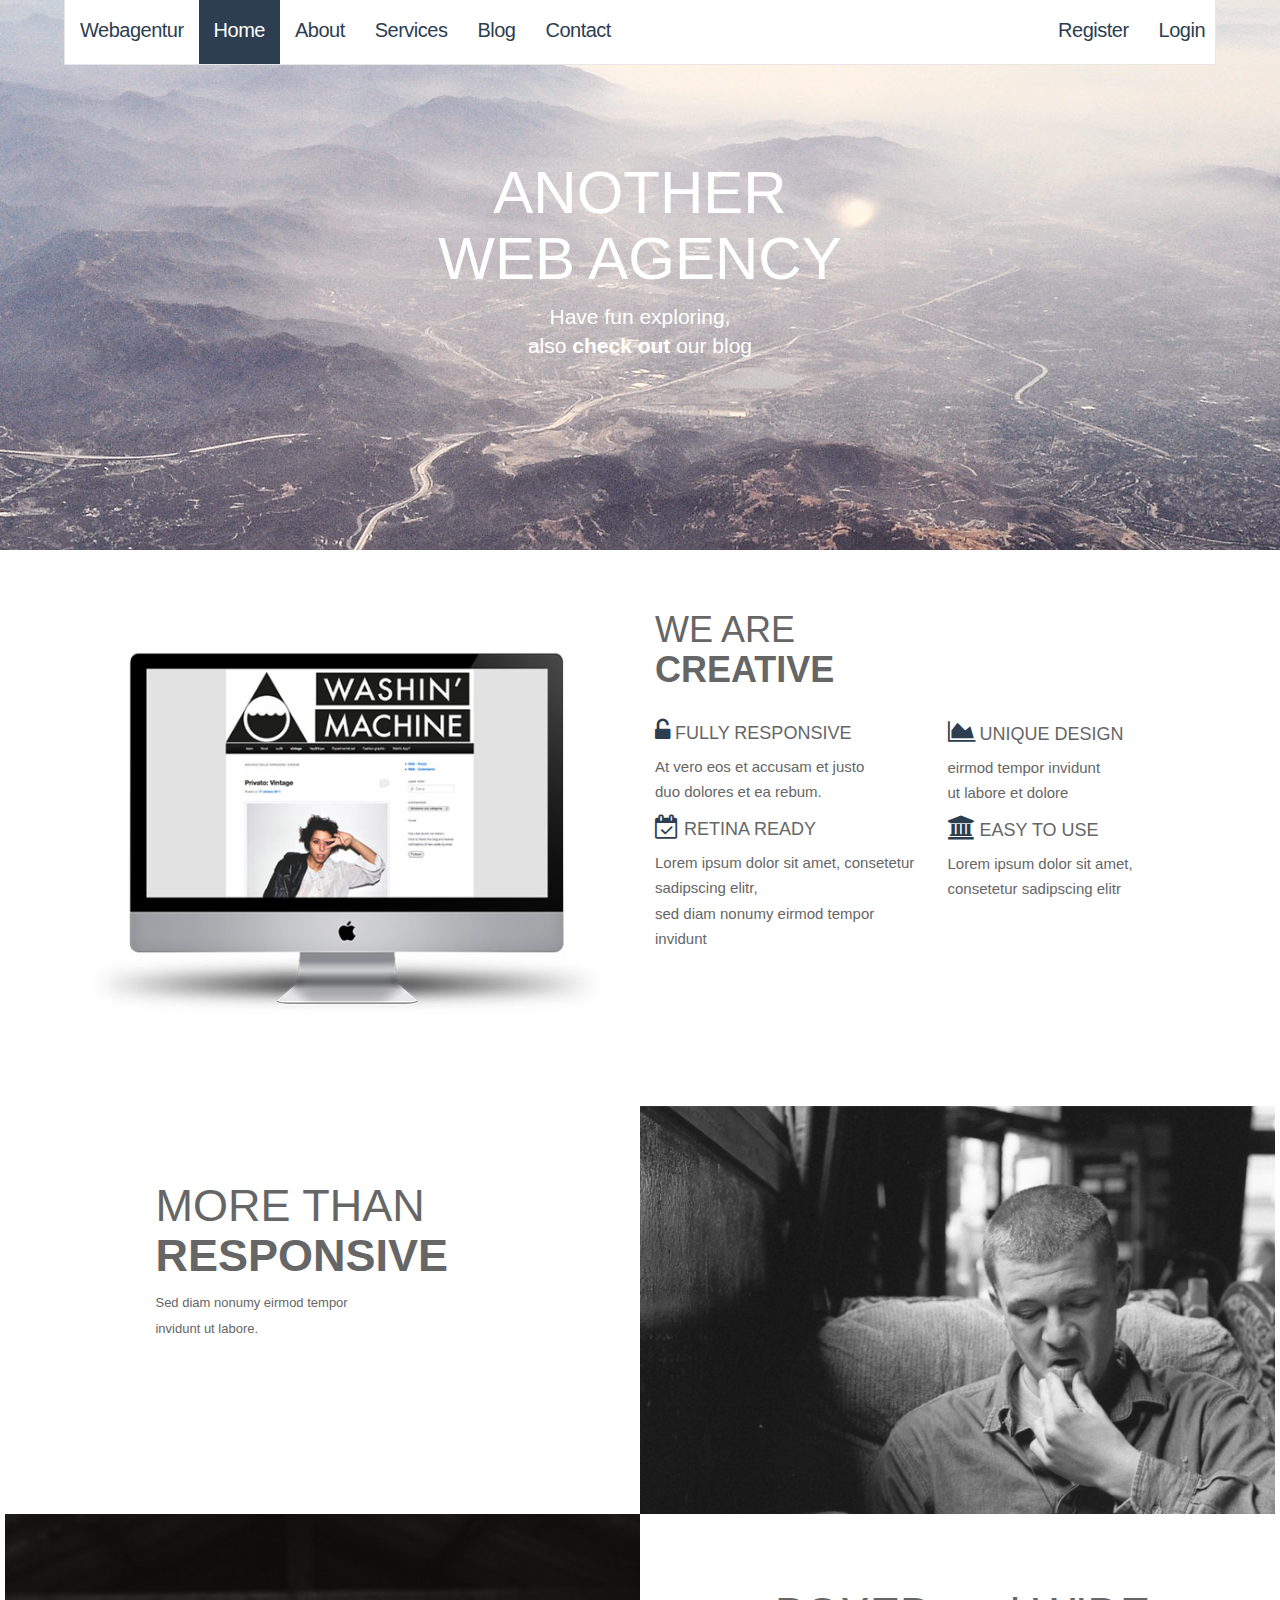
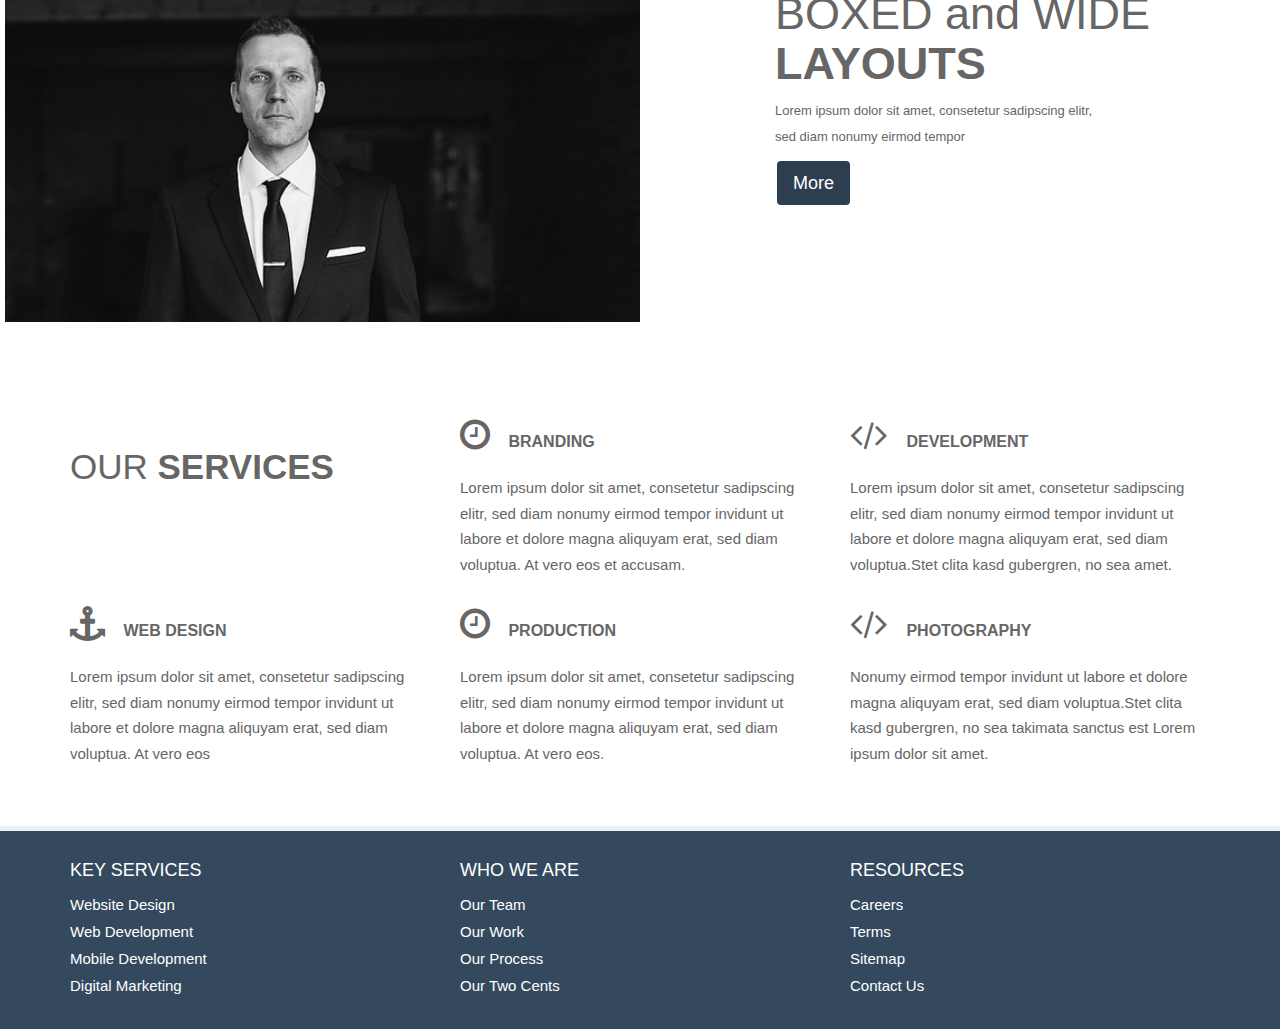
<file: index.html>
<!DOCTYPE html>
<html lang="en">
  <head>
    <meta charset="utf-8">
    <meta http-equiv="X-UA-Compatible" content="IE=edge">
    <meta name="viewport" content="width=device-width, initial-scale=1">
    <!-- The above 3 meta tags *must* come first in the head; any other head content must come *after* these tags -->
    <title>Agentur-HomePage</title>
    <!-- Bootstrap core CSS -->
    <link href="css/bootstrap.css" rel="stylesheet">
    <!-- Custom styles  -->
    <link href="css/font-awesome.css" rel="stylesheet">
    <link href="css/main.css" rel="stylesheet">
  </head>
  <body>

    <header class="header-main">
    <nav class="navbar navbar-inverse navbar-fixed-top">
      <div class="container">
        <div class="navbar-header">
          <button type="button" class="navbar-toggle collapsed" data-toggle="collapse" data-target="#navbar" aria-expanded="false" aria-controls="navbar">
            <span class="sr-only">Toggle navigation</span>
            <span class="icon-bar"></span>
            <span class="icon-bar"></span>
            <span class="icon-bar"></span>
          </button>
          <a class="navbar-brand" href="#">Webagentur</a>
        </div>
        <div id="navbar" class="collapse navbar-collapse">
          <ul class="nav navbar-nav">
            <li class="active"><a href="index.html">Home</a></li>
            <li><a href="about.html" tabindex="1">About</a></li>
            <li><a href="services.html" tabindex="2">Services</a></li>
            <li><a href="blog.html" tabindex="3">Blog</a></li>
            <li><a href="contact.html" tabindex="4">Contact</a></li>
          </ul>
          <ul class="nav navbar-nav navbar-sub pull-right">
            <li><a href="#" tabindex="5">Register</a></li>
            <li><a href="#" tabindex="6">Login</a></li>
          </ul>
        </div><!--/.nav-collapse -->
      </div>
    </nav>
    </header>   

    <section class="section-showcase">
      <div class="container showcase-content">
        <h1>ANOTHER <br> WEB AGENCY</h1>
        <p class="lead">Have fun exploring, <br> also <strong>check out</strong> our blog</p>
      </div>
    </section>

   
    <section class="advert extra-margin-1"> 
      <div class="container">
        <div class="row">
          <div class="col-md-6">
             <img lt="mac-device" class="device" src="img/mac.jpg">
          </div>
          <div class="col-md-3">
            <h1>
              WE ARE <br> <span>CREATIVE</span>
            </h1>
            <h4 class="extra-margin-1">
              <i class="fa fa-unlock-alt fa-primary fa-3"></i> 
              FULLY RESPONSIVE
            </h4>
            <p>
              At vero eos et accusam et justo <br>duo dolores et ea rebum.
            </p>
            <h4>
              <i class="fa fa-calendar-check-o fa-primary fa-3"></i>
              RETINA READY
            </h4>
            <p>
              Lorem ipsum dolor sit amet, consetetur sadipscing elitr, <br> sed diam nonumy eirmod tempor invidunt
            </p>
          </div>
          <div class="col-md-3">
            <h4 class="extra-margin-2">
              <i class="fa fa-area-chart fa-primary fa-3"></i>
              UNIQUE DESIGN 
            </h4>
            <p>
              eirmod tempor invidunt <br>ut labore et dolore 
            </p>
            <h4>
              <i class="fa fa-university fa-primary fa-3"></i>
              EASY TO USE
            </h4>
            <p>
              Lorem ipsum dolor sit amet, <br> consetetur sadipscing elitr
            </p>
          </div>
        </div>
      </div>
    </section>

    <section class="section-imagearea margintop-imagearea"> <!--IMAGE AREA 1 / extra-pad-->
       <div class="container-imagearea">
        <div class="row">
          <div class="col-md-6 box-1">
             <h2>MORE THAN <br> <span>RESPONSIVE</span></h2>
             <p class="index-content">
              Sed diam nonumy eirmod tempor <br> invidunt ut labore.
             </p>
          </div>
          <div class="col-md-6 normalize">
            <img alt="portrait-man1" class="device" src="img/device-imac.png">
          </div>
        </div>
      </div>
    </section> <!--ENDE DER IMAGE AREA 1-->
    <section  class="section-imagearea marginbottom-imagearea"> <!--IMAGE AREA 2--> <!--extra-pad-->
        <div class="container-imagearea">
         <div class="row">
          <div class="col-md-6 normalize">
            <img alt="portrait-man2" class="device device-small" src="img/device-iphone.png">
          </div>
          <div class="col-md-6 box-2">
            <h2>BOXED and WIDE <br> <span>LAYOUTS</span></h2>
            <p>
              Lorem ipsum dolor sit amet, consetetur sadipscing elitr, <br> sed diam nonumy eirmod tempor 
            </p>
            <a href="#" class="btn btn-lg btn-primary">More</a>
          </div>
        </div>
      </div>
    </section> <!--ENDE DER IMAGE AREA 2-->

     <section class="services">
      <div class="container"><!--LEISTUNGEN-->
        <div class="row">
          <div class="col-md-4">
            <div>
              <h2></i>OUR <span>SERVICES</span></h2>
            </div>
          </div>
          <div class="col-md-4">
            <div>
              <h3><i class="fa fa-clock-o fa-5"></i> BRANDING</h3>
              <p>Lorem ipsum dolor sit amet, consetetur sadipscing elitr, sed diam nonumy eirmod tempor invidunt ut labore et dolore magna aliquyam erat, sed diam voluptua. At vero eos et accusam.</p>
            </div>
          </div>
          <div class="col-md-4">
            <div>
              <h3><i class="fa fa-code fa-5"></i> DEVELOPMENT</h3>
              <p>Lorem ipsum dolor sit amet, consetetur sadipscing elitr, sed diam nonumy eirmod tempor invidunt ut labore et dolore magna aliquyam erat, sed diam voluptua.Stet clita kasd gubergren, no sea amet.</p>
            </div>
          </div>
        </div>
      <div class="row">
          <div class="col-md-4">
            <div>
              <h3><i class="fa fa-anchor fa-5"></i> WEB DESIGN</h3>
              <p>Lorem ipsum dolor sit amet, consetetur sadipscing elitr, sed diam nonumy eirmod tempor invidunt ut labore et dolore magna aliquyam erat, sed diam voluptua. At vero eos</p>
            </div>
          </div>
          <div class="col-md-4">
            <div>
              <h3><i class="fa fa-clock-o fa-5"></i> PRODUCTION</h3>
              <p>Lorem ipsum dolor sit amet, consetetur sadipscing elitr, sed diam nonumy eirmod tempor invidunt ut labore et dolore magna aliquyam erat, sed diam voluptua. At vero eos.</p>
            </div>
          </div>
          <div class="col-md-4">
            <div>
              <h3><i class="fa fa-code fa-5"></i> PHOTOGRAPHY</h3>
              <p>Nonumy eirmod tempor invidunt ut labore et dolore magna aliquyam erat, sed diam voluptua.Stet clita kasd gubergren, no sea takimata sanctus est Lorem ipsum dolor sit amet.</p>
            </div>
          </div>
        </div>
      </div>
    </section>

    <!--
    KEY SERVICES
Website Design
Web Development
Mobile Development
Digital Marketing
WHO WE ARE
Our Team
Our Work
Our Process
Our Two Cents
RESOURCES
Careers
Terms
Sitemap
Contact
  -->

    <footer class="footer-main">
      <div class="container">
        <div class="row">
          <div class="col-md-4">
            <h4>KEY SERVICES</h4>
            <ul>
              <li class="app-appstore"><a href="#">Website Design</a></li>
              <li class="app-play"><a href="#">Web Development</a></li>
              <li class="app-droid"><a href="#">Mobile Development</a></li>
              <li class="app-windows"><a href="#">Digital Marketing</a></li>
            </ul>
          </div>
          <div class="col-md-4">
            <h4>WHO WE ARE</h4>
            <ul>
              <li><a href="#">Our Team</a></li>
              <li><a href="#">Our Work</a></li>
              <li><a href="#">Our Process</a></li>
              <li><a href="#">Our Two Cents</a></li>
            </ul>
          </div>
          <div class="col-md-4">
            <h4>RESOURCES</h4>
            <ul>
              <li><a href="#">Careers</a></li>
              <li><a href="#">Terms</a></li>
              <li><a href="#">Sitemap</a></li>
              <li><a href="#">Contact Us</a></li>
            </ul>
          </div>
        </div>
      </div>
    </footer>
  
    <!-- Placed at the end of the document so the pages load faster -->
    <script src="js/jquery.min.js"></script>
    <script src="js/bootstrap.js"></script>
  </body>
</html>
</file>
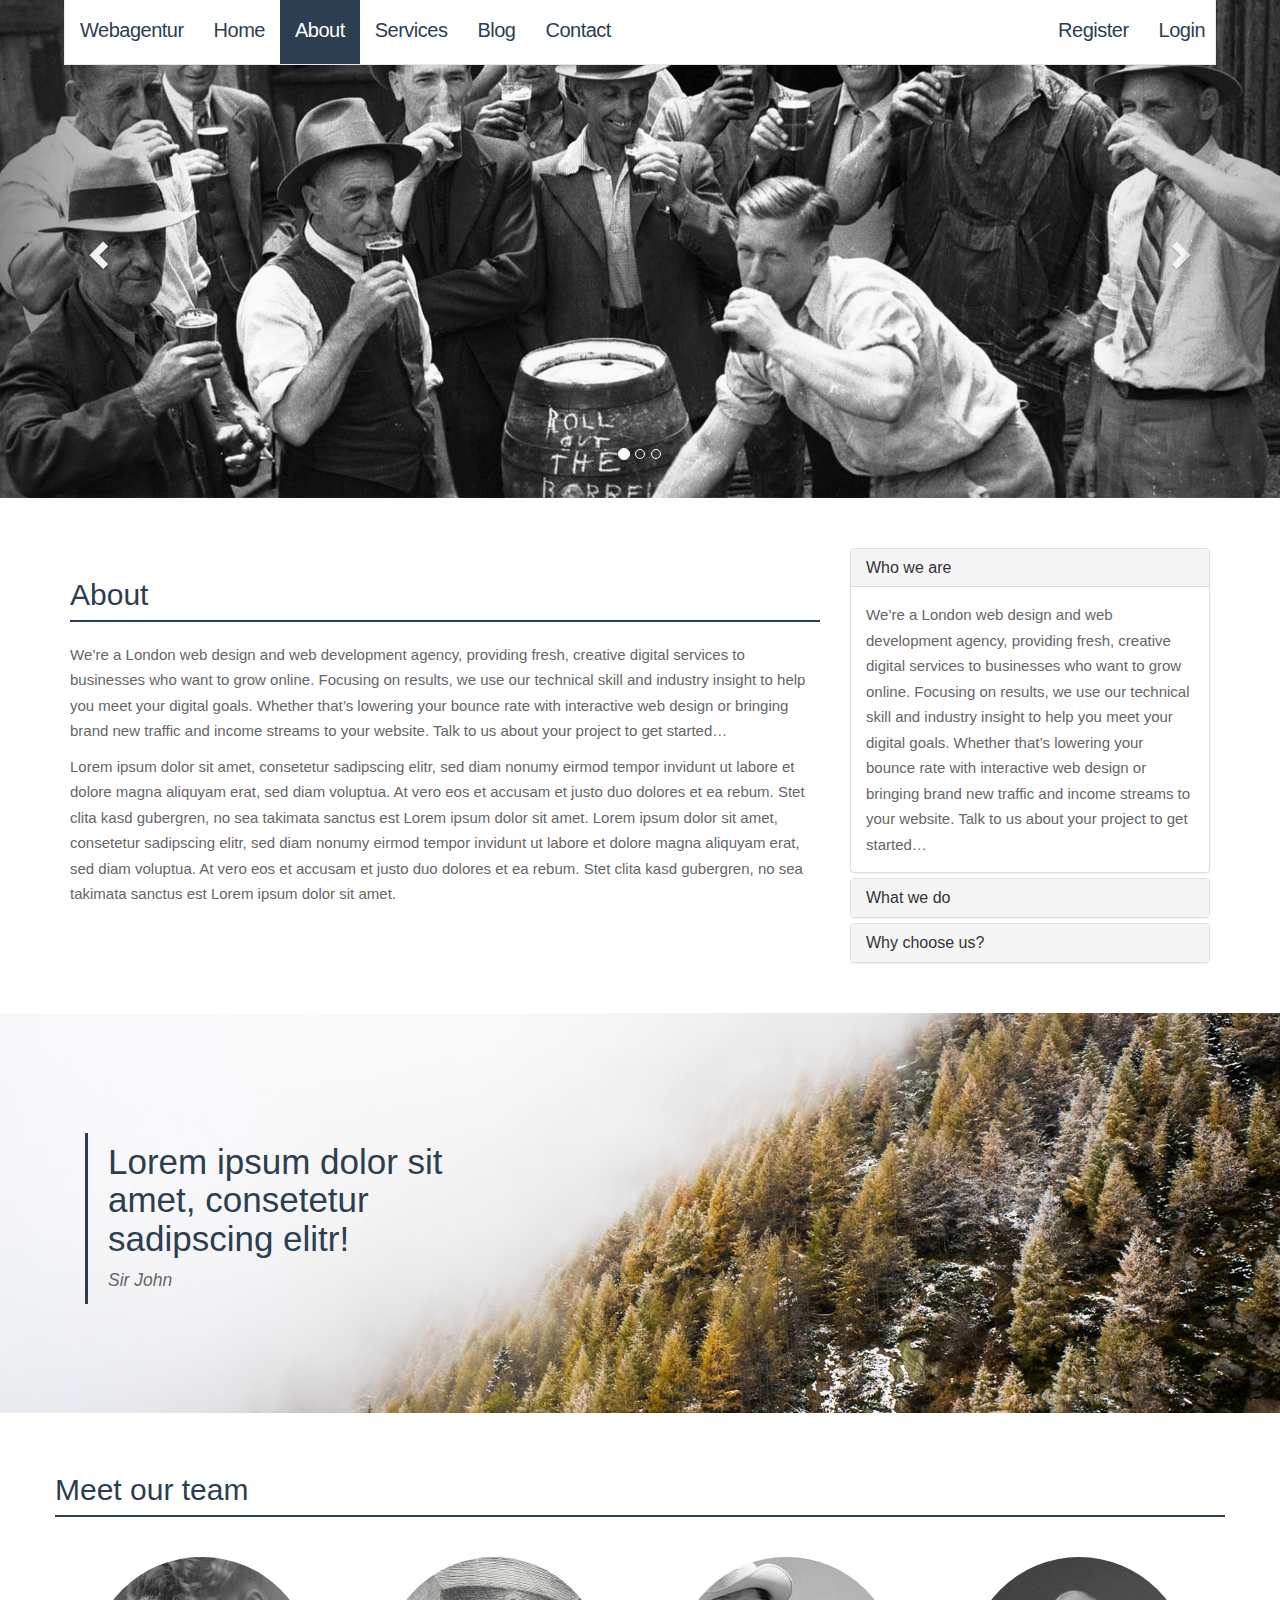
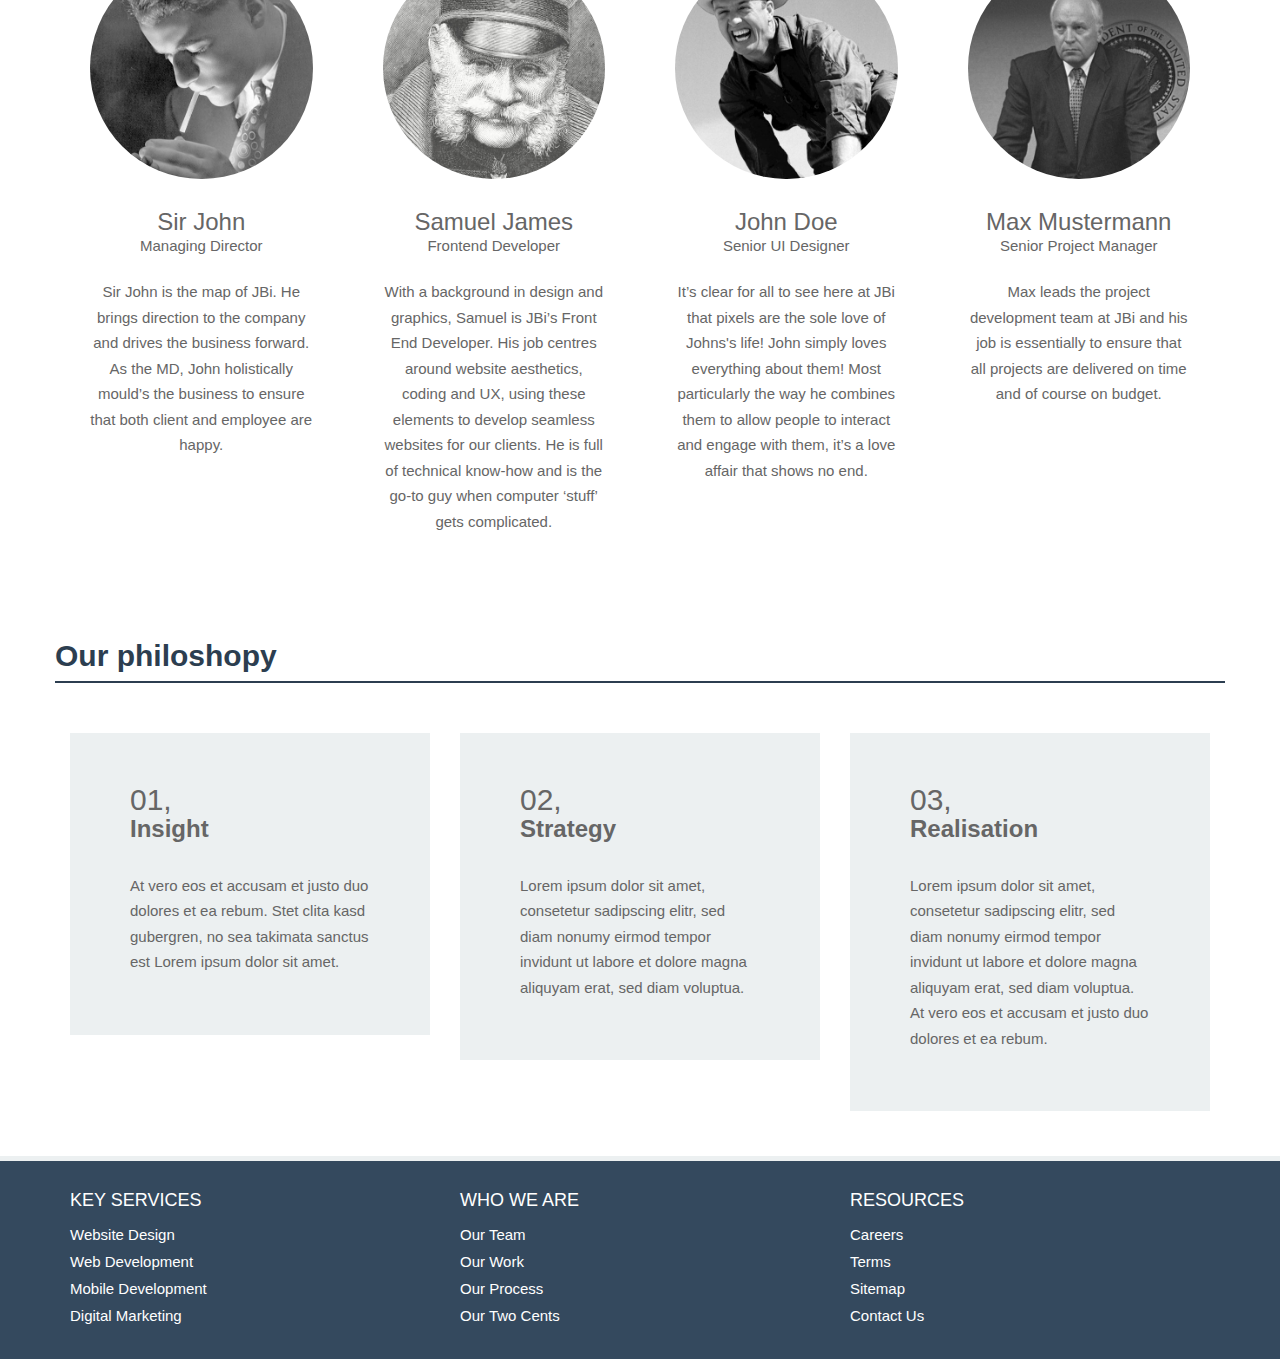
<file: about.html>
<!DOCTYPE html>
<html lang="en">
  <head>
    <meta charset="utf-8">
    <meta http-equiv="X-UA-Compatible" content="IE=edge">
    <meta name="viewport" content="width=device-width, initial-scale=1">
    <!-- The above 3 meta tags *must* come first in the head; any other head content must come *after* these tags -->
    <title>About</title>
    <!-- Bootstrap core CSS -->
    <link href="css/bootstrap.css" rel="stylesheet">
    <!-- Custom styles  -->
    <link href="css/font-awesome.css" rel="stylesheet">
    <link href="css/main.css" rel="stylesheet">
  </head>
  <body>

    <header class="header-main">
    <nav class="navbar navbar-inverse navbar-fixed-top">
      <div class="container">
        <div class="navbar-header">
          <button type="button" class="navbar-toggle collapsed" data-toggle="collapse" data-target="#navbar" aria-expanded="false" aria-controls="navbar">
            <span class="sr-only">Toggle navigation</span>
            <span class="icon-bar"></span>
            <span class="icon-bar"></span>
            <span class="icon-bar"></span>
          </button>
          <a class="navbar-brand" href="#">Webagentur</a>
        </div>
        <div id="navbar" class="collapse navbar-collapse">
          <ul class="nav navbar-nav">
            <li><a href="index.html" tanbindex="1">Home</a></li>
            <li class="active"><a href="about.html">About</a></li>
            <li><a href="services.html" tabindex="2">Services</a></li>
            <li><a href="blog.html" tabindex="3">Blog</a></li>
            <li><a href="contact.html" tabindex="4">Contact</a></li>
          </ul>
          <ul class="nav navbar-nav navbar-sub pull-right">
            <li><a href="#" tabindex="5">Register</a></li>
            <li><a href="#" tabindex="6">Login</a></li>
          </ul>
        </div><!--/.nav-collapse -->
      </div>
    </nav>
    </header>

 <!-- <section class="section-allaboutus">
      <div class="container showcase-content">
        <h1>All about us</h1>
      </div>
  </section>-->

  <section class="section-carousel-about">
    <div id="carousel-example-generic" class="carousel slide" data-ride="carousel"> 
               
                            <ol class="carousel-indicators">
                              <li data-target="#carousel-example-generic" data-slide-to="0" class="active"></li>
                              <li data-target="#carousel-example-generic" data-slide-to="1"></li>
                              <li data-target="#carousel-example-generic" data-slide-to="2"></li>
                            </ol>

                 
                            <div class="carousel-inner" role="listbox">
                              <div class="item active">
                                <img alt="carouselimage1" src="img/slide1.jpg" alt="...">
                              </div>
                              <div class="item">
                                <img alt="carouselimage2" src="img/slide2.jpg" alt="...">
                              </div>
                              <div class="item">
                                <img alt="carouselimage3" src="img/slide3.jpg" alt="...">
                              </div>
                            </div>
                           
                            <a class="left carousel-control" href="#carousel-example-generic" role="button" data-slide="prev">
                              <span class="glyphicon glyphicon-chevron-left" aria-hidden="true"></span>
                              <span class="sr-only">Previous</span>
                            </a>
                            <a class="right carousel-control" href="#carousel-example-generic" role="button" data-slide="next">
                              <span class="glyphicon glyphicon-chevron-right" aria-hidden="true"></span>
                              <span class="sr-only">Next</span>
                            </a>
                        </div>
  </section>

  <section class"section-main">
      <div class="container">
        <div class="row">
          <div class="col-md-8">
        
                    <h2 class="page-header heading-primary-a">About</h2>
                    <p>
                      We’re a London web design and web development agency, providing fresh, creative digital services to businesses who want to grow online. Focusing on results, we use our technical skill and industry insight to help you meet your digital goals. Whether that’s lowering your bounce rate with interactive web design or bringing brand new traffic and income streams to your website. Talk to us about your project to get started…
                    </p>
                    <p>
                      Lorem ipsum dolor sit amet, consetetur sadipscing elitr, sed diam nonumy eirmod tempor invidunt ut labore et dolore magna aliquyam erat, sed diam voluptua. At vero eos et accusam et justo duo dolores et ea rebum. Stet clita kasd gubergren, no sea takimata sanctus est Lorem ipsum dolor sit amet. Lorem ipsum dolor sit amet, consetetur sadipscing elitr, sed diam nonumy eirmod tempor invidunt ut labore et dolore magna aliquyam erat, sed diam voluptua. At vero eos et accusam et justo duo dolores et ea rebum. Stet clita kasd gubergren, no sea takimata sanctus est Lorem ipsum dolor sit amet.
                    </p>
          </div> <!--ende 8-col-->
          <div class="col-md-4">
            <div class="panel-group" id="accordion" role="tablist" aria-multiselectable="true">
                  <div class="panel panel-default">
                    <div class="panel-heading" role="tab" id="headingOne">
                      <h4 class="panel-title">
                        <a role="button" data-toggle="collapse" data-parent="#accordion" href="#collapseOne" aria-expanded="true" aria-controls="collapseOne" tabindex="7">
                          Who we are
                        </a>
                      </h4>
                    </div>
                    <div id="collapseOne" class="panel-collapse collapse in" role="tabpanel" aria-labelledby="headingOne">
                      <div class="panel-body">
                        We’re a London web design and web development agency, providing fresh, creative digital services to businesses who want to grow online. Focusing on results, we use our technical skill and industry insight to help you meet your digital goals. Whether that’s lowering your bounce rate with interactive web design or bringing brand new traffic and income streams to your website. Talk to us about your project to get started…
                      </div>
                    </div>
                  </div>
                  <div class="panel panel-default">
                    <div class="panel-heading" role="tab" id="headingTwo">
                      <h4 class="panel-title">
                        <a class="collapsed" role="button" data-toggle="collapse" data-parent="#accordion" href="#collapseTwo" aria-expanded="false" aria-controls="collapseTwo" tabindex="8">
                          What we do 
                        </a>
                      </h4>
                    </div>
                    <div id="collapseTwo" class="panel-collapse collapse" role="tabpanel" aria-labelledby="headingTwo">
                      <div class="panel-body">
                        We do Digital. We’re your web design company, web development agency and digital marketing team all rolled into one very special integrated digital service.
                      </div>
                    </div>
                  </div>
                  <div class="panel panel-default">
                    <div class="panel-heading" role="tab" id="headingThree">
                      <h4 class="panel-title">
                        <a class="collapsed" role="button" data-toggle="collapse" data-parent="#accordion" href="#collapseThree" aria-expanded="false" aria-controls="collapseThree" tabindex="9">
                          Why choose us? 
                        </a>
                      </h4>
                    </div>
                    <div id="collapseThree" class="panel-collapse collapse" role="tabpanel" aria-labelledby="headingThree">
                      <div class="panel-body">
                        Whether you’re interested in building a new web application, getting your website mobile-ready, honing your digital marketing strategy or designing a slick new website for your business, get in touch with our forward-thinking team to discuss all of your digital dreams, desires and demands. 
                      </div>
                    </div>
                  </div>
            </div>
          </div>
        </div> <!--end row-->
      </div> <!--end container-->
  </section> <!--end section main-->

  <section class="section-showabout">
    <div class="container showcase-content">
      <div class="container">
        <div class="row">
          <div class="col-md-5">
            <blockquote class="blockquote">
              <h2>Lorem ipsum dolor sit amet, consetetur sadipscing elitr!</h2>
              <em>Sir John</em>
            </blockquote>
            <!--<h2>POWERFUL <br><span>OPTIONS</span></h2>
            <p class="lead">Simple design made affordable</p>-->
          </div>
          <div class="col-md-7"></div>
        </div>
      </div>
    </div>
  </section>

  <section class="team-section"> <!--Team Section-->
    <div class="container">
        <div class="row">
          <h2 class="page-header heading-primary-a">Meet our team</h2>
          <div class="col-md-3">
            <div class="block block-light block-center block-image img-circle">
              <img alt="profilepic1" src="img/headshot1.jpg">
              <h3>Sir John</h3>
              <h4>Managing Director</h4>
              <p>
                 Sir John is the map of JBi. He brings direction to the company and drives the business forward. As the MD, John holistically mould’s the business to ensure that both client and employee are happy.
              </p>
            </div>
          </div>
          <div class="col-md-3">
            <div class="block block-light block-center block-image">
              <img alt="profilepic2" src="img/headshot2.jpg">
              <h3>Samuel James</h3>
              <h4>Frontend Developer</h4>
              <p>
                 With a background in design and graphics, Samuel is JBi’s Front End Developer. His job centres around website aesthetics, coding and UX, using these elements to develop seamless websites for our clients. He is full of technical know-how and is the go-to guy when computer ‘stuff’ gets complicated.
              </p>
            </div>
          </div>
          <div class="col-md-3">
            <div class="block block-light block-center block-image">
              <img alt="profilepic3" src="img/headshot3.jpg">
              <h3>John Doe</h3>
              <h4>Senior UI Designer</h4>
              <p>
                 It’s clear for all to see here at JBi that pixels are the sole love of Johns's life! John simply loves everything about them! Most particularly the way he combines them to allow people to interact and engage with them, it’s a love affair that shows no end.
              </p>
            </div>
          </div>
          <div class="col-md-3">
            <div class="block block-light block-center block-image">
              <img alt="profilepic4" src="img/headshot4.jpg">
              <h3>Max Mustermann</h3>
              <h4>Senior Project Manager</h4>
              <p>
                 Max leads the project development team at JBi and his job is essentially to ensure that all projects are delivered on time and of course on budget.
              </p>
            </div>
          </div>
        </div>
    </div>
  </section>

    <section class="philosophy"> <!--Fancy BOXES AT THE BOTTOM-->
      <div class="container">
        <div class="row">
          <h2 class="page-header heading-primary-a">Our philoshopy</h2>
          <div class="col-md-4">
            <div class="block block-secondary block-left">
              <h2>01,</h2>
              <h3>Insight</h3>
              <p>
                 At vero eos et accusam et justo duo dolores et ea rebum. Stet clita kasd gubergren, no sea takimata sanctus est Lorem ipsum dolor sit amet.
              </p>
            </div>
          </div>
          <div class="col-md-4">
            <div class="block block-secondary block-left">
              <h2>02,</h2>
              <h3>Strategy</h3>
              <p>
                Lorem ipsum dolor sit amet, consetetur sadipscing elitr, sed diam nonumy eirmod tempor invidunt ut labore et dolore magna aliquyam erat, sed diam voluptua.
              </p>
            </div>
          </div>
          <div class="col-md-4">
            <div class="block block-secondary block-left">
              <h2>03,</h2>
              <h3>Realisation</h3>
              <p>
                Lorem ipsum dolor sit amet, consetetur sadipscing elitr, sed diam nonumy eirmod tempor invidunt ut labore et dolore magna aliquyam erat, sed diam voluptua. At vero eos et accusam et justo duo dolores et ea rebum. 
              </p>
            </div>
          </div>
        </div>
      </div>
    </section> <!--ENDE CREDITS-->


    <footer class="footer-main">
      <div class="container">
        <div class="row">
          <div class="col-md-4">
            <h4>KEY SERVICES</h4>
            <ul>
              <li class="app-appstore"><a href="#" tabindex="10">Website Design</a></li>
              <li class="app-play"><a href="#" tabindex="11">Web Development</a></li>
              <li class="app-droid"><a href="#" tabindex="12">Mobile Development</a></li>
              <li class="app-windows"><a href="#" tabindex="13">Digital Marketing</a></li>
            </ul>
          </div>
          <div class="col-md-4">
            <h4>WHO WE ARE</h4>
            <ul>
              <li><a href="#" tabindex="14">Our Team</a></li>
              <li><a href="#"tabindex="15">Our Work</a></li>
              <li><a href="#" tabindex="16">Our Process</a></li>
              <li><a href="#" tabindex="17">Our Two Cents</a></li>
            </ul>
          </div>
          <div class="col-md-4">
            <h4>RESOURCES</h4>
            <ul>
              <li><a href="#" tabindex="18">Careers</a></li>
              <li><a href="#" tabindex="19">Terms</a></li>
              <li><a href="#" tabindex="20">Sitemap</a></li>
              <li><a href="#" tabindex="21">Contact Us</a></li>
            </ul>
          </div>
        </div>
      </div>
    </footer>
  
    <!-- Placed at the end of the document so the pages load faster -->
    <script src="js/jquery.min.js"></script>
    <script src="js/script.js"></script>
    <script src="js/bootstrap.js"></script>
  </body>
</html>
</file>
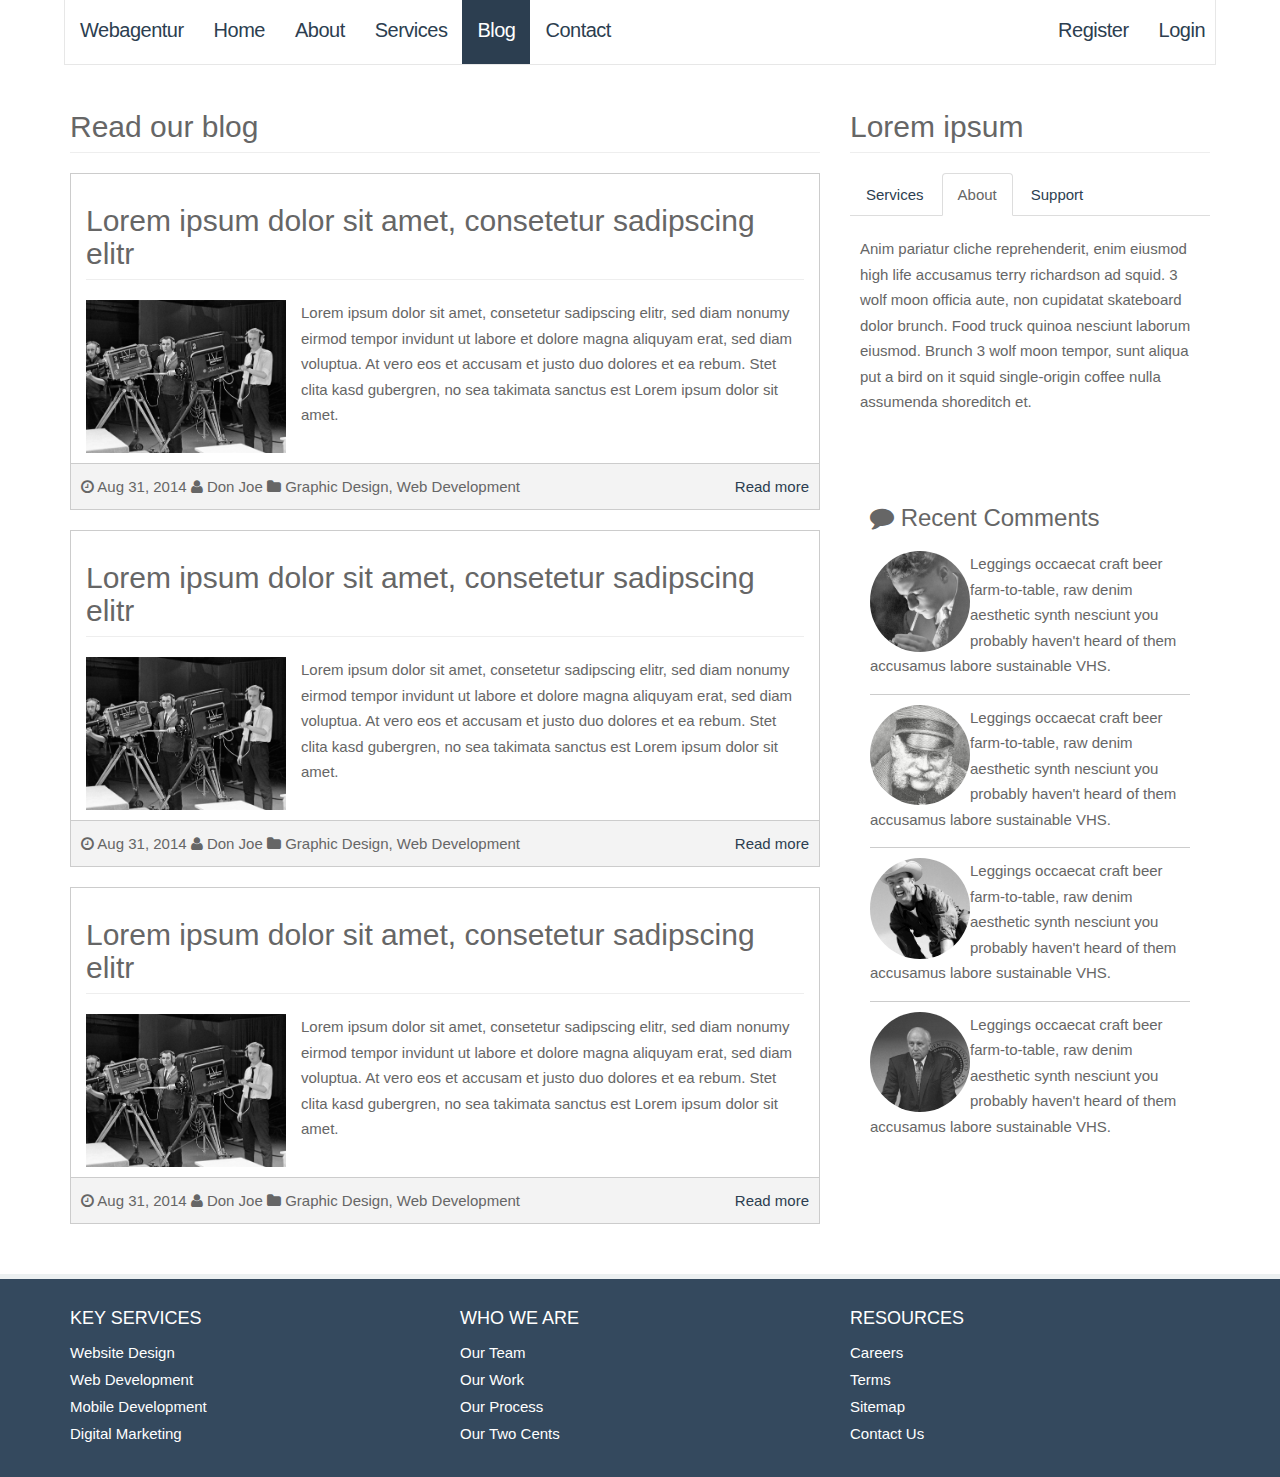
<file: blog.html>
<!DOCTYPE html>
<html lang="en">
  <head>
    <meta charset="utf-8">
    <meta http-equiv="X-UA-Compatible" content="IE=edge">
    <meta name="viewport" content="width=device-width, initial-scale=1">
    <!-- The above 3 meta tags *must* come first in the head; any other head content must come *after* these tags -->
    <title>Blog</title>
    <!-- Bootstrap core CSS -->
    <link href="css/bootstrap.css" rel="stylesheet">
    <!-- Custom styles  -->
    <link href="css/font-awesome.css" rel="stylesheet">
    <link href="css/main.css" rel="stylesheet">
  </head>
  <body>

    <header class="header-main">
    <nav class="navbar navbar-inverse navbar-fixed-top">
      <div class="container">
        <div class="navbar-header">
          <button type="button" class="navbar-toggle collapsed" data-toggle="collapse" data-target="#navbar" aria-expanded="false" aria-controls="navbar">
            <span class="sr-only">Toggle navigation</span>
            <span class="icon-bar"></span>
            <span class="icon-bar"></span>
            <span class="icon-bar"></span>
          </button>
          <a class="navbar-brand" href="#">Webagentur</a>
        </div>
        <div id="navbar" class="collapse navbar-collapse">
          <ul class="nav navbar-nav">
            <li><a href="index.html">Home</a></li>
            <li><a href="about.html">About</a></li>
            <li><a href="services.html">Services</a></li>
            <li class="active"><a href="blog.html">Blog</a></li>
            <li><a href="contact.html">Contact</a></li>
          </ul>
          <ul class="nav navbar-nav navbar-sub pull-right">
            <li><a href="#">Register</a></li>
            <li><a href="#">Login</a></li>
          </ul>
        </div><!--/.nav-collapse -->
      </div>
    </nav>
    </header>

  <section class="section-main">
      <div class="container">
        <div class="row">
          <div class="col-md-8">
            <h2 class="page-header">Read our blog</h2>
            <div class="blog-post">
              <h2 class="page-header">Lorem ipsum dolor sit amet, consetetur sadipscing elitr</h2>
              <img alt="blogpost1" src="img/blog1.png" class="img-sm img-bordered blog-featured">
              <p>
                Lorem ipsum dolor sit amet, consetetur sadipscing elitr, sed diam nonumy eirmod tempor invidunt ut labore et dolore magna aliquyam erat, sed diam voluptua. At vero eos et accusam et justo duo dolores et ea rebum. Stet clita kasd gubergren, no sea takimata sanctus est Lorem ipsum dolor sit amet.
              </p>
            </div>
            <div class="post-meta">
              <i class="fa fa-clock-o"></i> Aug 31, 2014
              <i class="fa fa-user"></i> Don Joe
              <i class="fa fa-folder"></i> Graphic Design, Web Development
              <a class="pull-right" href="#"> Read more </a>
            </div>

            <div class="blog-post">
              <h2 class="page-header">Lorem ipsum dolor sit amet, consetetur sadipscing elitr</h2>
              <img alt="blogpost2" src="img/blog1.png" class="img-sm img-bordered blog-featured">
              <p>
                Lorem ipsum dolor sit amet, consetetur sadipscing elitr, sed diam nonumy eirmod tempor invidunt ut labore et dolore magna aliquyam erat, sed diam voluptua. At vero eos et accusam et justo duo dolores et ea rebum. Stet clita kasd gubergren, no sea takimata sanctus est Lorem ipsum dolor sit amet.
              </p>
            </div>
            <div class="post-meta">
              <i class="fa fa-clock-o"></i> Aug 31, 2014
              <i class="fa fa-user"></i> Don Joe
              <i class="fa fa-folder"></i> Graphic Design, Web Development
              <a class="pull-right" href="#"> Read more </a>
            </div>

            <div class="blog-post">
              <h2 class="page-header">Lorem ipsum dolor sit amet, consetetur sadipscing elitr</h2>
              <img alt="blogpost3" src="img/blog1.png" class="img-sm img-bordered blog-featured">
              <p>
                Lorem ipsum dolor sit amet, consetetur sadipscing elitr, sed diam nonumy eirmod tempor invidunt ut labore et dolore magna aliquyam erat, sed diam voluptua. At vero eos et accusam et justo duo dolores et ea rebum. Stet clita kasd gubergren, no sea takimata sanctus est Lorem ipsum dolor sit amet.
              </p>
            </div>
            <div class="post-meta">
              <i class="fa fa-clock-o"></i> Aug 31, 2014
              <i class="fa fa-user"></i> Don Joe
              <i class="fa fa-folder"></i> Graphic Design, Web Development
              <a class="pull-right" href="#"> Read more </a>
            </div>
            
          </div>
          <div class="col-md-4">
            <h2 class="page-header">Lorem ipsum</h2>
            <div class="tab tab-light">
              <!-- Nav tabs -->
              <ul class="nav nav-tabs" role="tablist">
                <li role="presentation"><a href="#services" aria-controls="services" role="tab" data-toggle="tab">Services</a></li>
                <li role="presentation" class="active"><a href="#about" aria-controls="about" role="tab" data-toggle="tab">About</a></li>
                <li role="presentation"><a href="#support" aria-controls="support" role="tab" data-toggle="tab">Support</a></li>
              </ul>

              <!-- Tab panes -->
              <div class="tab-content">
                <div role="tabpanel" class="tab-pane active" id="services">
                 Anim pariatur cliche reprehenderit, enim eiusmod high life accusamus terry richardson ad squid. 3 wolf moon officia aute, non cupidatat skateboard dolor brunch. Food truck quinoa nesciunt laborum eiusmod. Brunch 3 wolf moon tempor, sunt aliqua put a bird on it squid single-origin coffee nulla assumenda shoreditch et.
                </div>
                <div role="tabpanel" class="tab-pane" id="about"> 
                  Ad vegan excepteur butcher vice lomo. Leggings occaecat craft beer farm-to-table, raw denim aesthetic synth nesciunt you probably haven't heard of them accusamus labore sustainable VHS.
                </div>
                <div role="tabpanel" class="tab-pane" id="support">
                   Nihil anim keffiyeh helvetica, craft beer labore wes anderson cred nesciunt sapiente ea proident. Ad vegan excepteur butcher vice lomo.Leggings occaecat craft beer farm-to-table, raw denim aesthetic synth nesciunt you probably haven't heard of them accusamus labore sustainable VHS.
                </div>
              </div>
            </div>

            <div class="block block-priamry-head no-pad"> <!--RECENT COMMENTS-->
              <h3><i class="fa fa-comment"></i> Recent Comments</h3>
              <div class="block-content">
                <ul class="list-comments">
                  <li>
                    <img alt="profilepic1" src="img/headshot1.jpg" class="pull-left img-circle">
                    <p>
                      Leggings occaecat craft beer farm-to-table, raw denim aesthetic synth nesciunt you probably haven't heard of them accusamus labore sustainable VHS.
                    </p>
                  </li>
                  <div class="clearfix"></div>
                  <li>
                    <img alt="profilepic2" src="img/headshot2.jpg" class="pull-left img-circle">
                    <p>
                      Leggings occaecat craft beer farm-to-table, raw denim aesthetic synth nesciunt you probably haven't heard of them accusamus labore sustainable VHS.
                    </p>
                  </li>
                  <div class="clearfix"></div>
                  <li>
                    <img alt="profilepic3" src="img/headshot3.jpg" class="pull-left img-circle">
                    <p>
                      Leggings occaecat craft beer farm-to-table, raw denim aesthetic synth nesciunt you probably haven't heard of them accusamus labore sustainable VHS.
                    </p>
                  </li>
                  <div class="clearfix"></div>
                  <li>
                    <img alt="profilepic4" src="img/headshot4.jpg" class="pull-left img-circle">
                    <p>
                      Leggings occaecat craft beer farm-to-table, raw denim aesthetic synth nesciunt you probably haven't heard of them accusamus labore sustainable VHS.
                    </p>
                  </li>
                </ul>
              </div>
            </div>

          </div>
        </div>
      </div>
  </section>

    <footer class="footer-main">
         <div class="container">
           <div class="row">
             <div class="col-md-4">
               <h4>KEY SERVICES</h4>
               <ul>
                 <li class="app-appstore"><a href="#">Website Design</a></li>
                 <li class="app-play"><a href="#">Web Development</a></li>
                 <li class="app-droid"><a href="#">Mobile Development</a></li>
                 <li class="app-windows"><a href="#">Digital Marketing</a></li>
               </ul>
             </div>
             <div class="col-md-4">
               <h4>WHO WE ARE</h4>
               <ul>
                 <li><a href="#">Our Team</a></li>
                 <li><a href="#">Our Work</a></li>
                 <li><a href="#">Our Process</a></li>
                 <li><a href="#">Our Two Cents</a></li>
               </ul>
             </div>
             <div class="col-md-4">
               <h4>RESOURCES</h4>
               <ul>
                 <li><a href="#">Careers</a></li>
                 <li><a href="#">Terms</a></li>
                 <li><a href="#">Sitemap</a></li>
                 <li><a href="#">Contact Us</a></li>
               </ul>
             </div>
           </div>
         </div>
       </footer>
  
    <!-- Placed at the end of the document so the pages load faster -->
    <script src="js/jquery.min.js"></script>
    <script src="js/bootstrap.js"></script>
  </body>
</html>
</file>
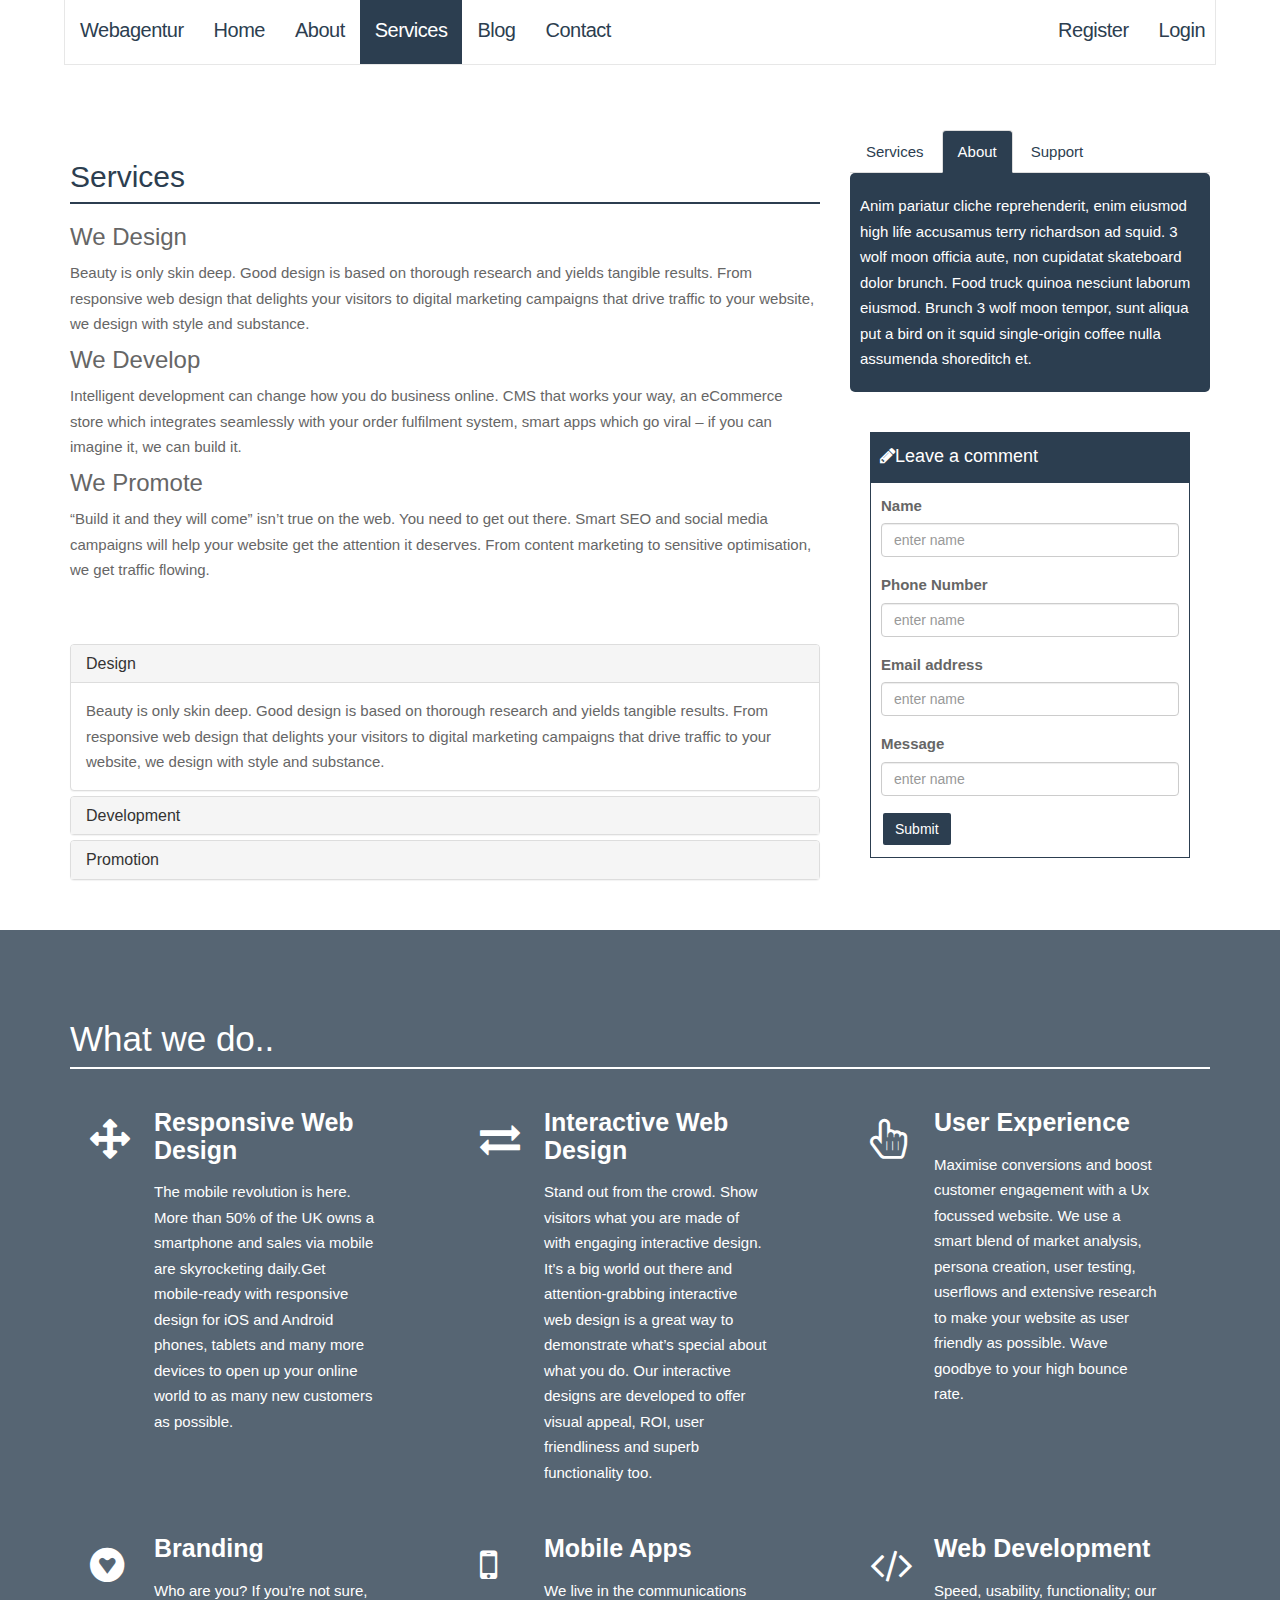
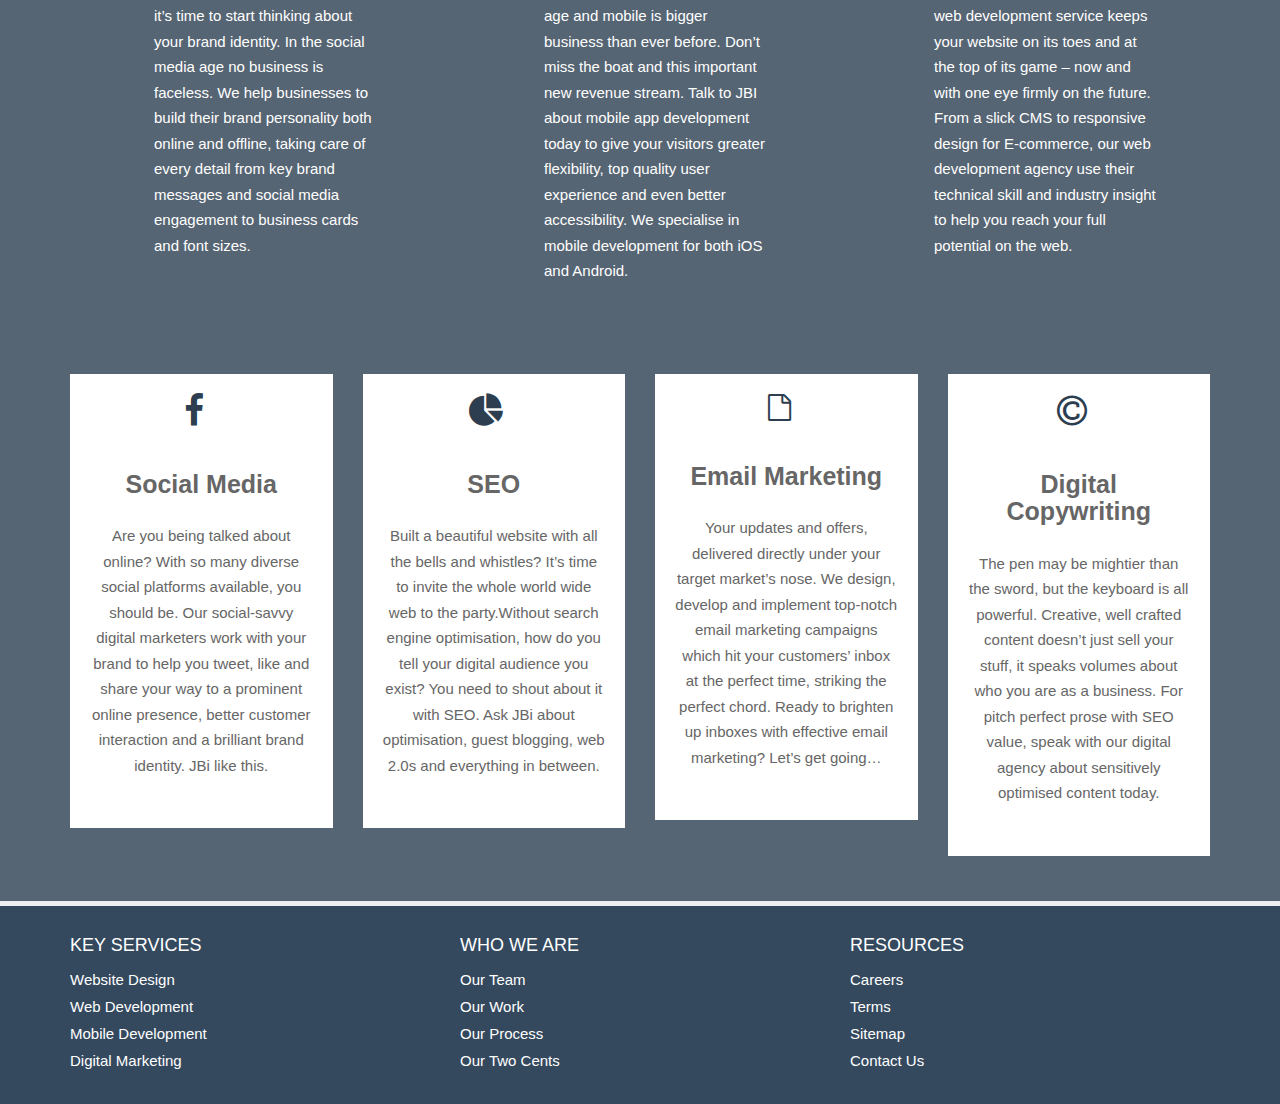
<file: services.html>
<!DOCTYPE html>
<html lang="en">
  <head>
    <meta charset="utf-8">
    <meta http-equiv="X-UA-Compatible" content="IE=edge">
    <meta name="viewport" content="width=device-width, initial-scale=1">
    <!-- The above 3 meta tags *must* come first in the head; any other head content must come *after* these tags -->
    <title>Services</title>
    <!-- Bootstrap core CSS -->
    <link href="css/bootstrap.css" rel="stylesheet">
    <!-- Custom styles  -->
    <link href="css/font-awesome.css" rel="stylesheet">
    <link href="css/main.css" rel="stylesheet">
  </head>
  <body>

    <header class="header-main">
    <nav class="navbar navbar-inverse navbar-fixed-top">
      <div class="container">
        <div class="navbar-header">
          <button type="button" class="navbar-toggle collapsed" data-toggle="collapse" data-target="#navbar" aria-expanded="false" aria-controls="navbar">
            <span class="sr-only">Toggle navigation</span>
            <span class="icon-bar"></span>
            <span class="icon-bar"></span>
            <span class="icon-bar"></span>
          </button>
          <a class="navbar-brand" href="#">Webagentur</a>
        </div>
        <div id="navbar" class="collapse navbar-collapse">
          <ul class="nav navbar-nav">
            <li><a href="index.html">Home</a></li>
            <li><a href="about.html">About</a></li>
            <li class="active"><a href="services.html">Services</a></li>
            <li><a href="blog.html">Blog</a></li>
            <li><a href="contact.html">Contact</a></li>
          </ul>
          <ul class="nav navbar-nav navbar-sub pull-right">
            <li><a href="#">Register</a></li>
            <li><a href="#">Login</a></li>
          </ul>
        </div><!--/.nav-collapse -->
      </div>
    </nav>
    </header>

  <!--<section class="top-inner"> 
      <div class="container">
        <div class="row">
          <div class="col-md-12">
            <h2>What we can do best</h2>
          </div>
        </div>
      </div>
  </section> -->

  <section class"section-main">
      <div class="container top-inner">
        <div class="row">
          <div class="col-md-8">
            <h2 class="page-header heading-primary-a">Services</h2>
            <h3>We Design</h3>
            <p>Beauty is only skin deep. Good design is based on thorough research and yields tangible results. From responsive web design that delights your visitors to digital marketing campaigns that drive traffic to your website, we design with style and substance.
            </p>
            <h3>We Develop</h3>
            <p>
            Intelligent development can change how you do business online. CMS that works your way, an eCommerce store which integrates seamlessly with your order fulfilment system, smart apps which go viral – if you can imagine it, we can build it.
            </p>
            <h3>We Promote</h3>
            <p>
            “Build it and they will come” isn’t true on the web. You need to get out there. Smart SEO and social media campaigns will help your website get the attention it deserves. From content marketing to sensitive optimisation, we get traffic flowing.
            </p>
            <br>
            <br>
              <div class="panel-group" id="accordion" role="tablist" aria-multiselectable="true">
                <div class="panel panel-default">
                  <div class="panel-heading" role="tab" id="headingOne">
                    <h4 class="panel-title">
                      <a role="button" data-toggle="collapse" data-parent="#accordion" href="#collapseOne" aria-expanded="true" aria-controls="collapseOne">
                        Design
                      </a>
                    </h4>
                  </div>
                  <div id="collapseOne" class="panel-collapse collapse in" role="tabpanel" aria-labelledby="headingOne">
                    <div class="panel-body">
                      Beauty is only skin deep. Good design is based on thorough research and yields tangible results. From responsive web design that delights your visitors to digital marketing campaigns that drive traffic to your website, we design with style and substance.
                    </div>
                  </div>
                </div>
                <div class="panel panel-default">
                  <div class="panel-heading" role="tab" id="headingTwo">
                    <h4 class="panel-title">
                      <a class="collapsed" role="button" data-toggle="collapse" data-parent="#accordion" href="#collapseTwo" aria-expanded="false" aria-controls="collapseTwo">
                        Development
                      </a>
                    </h4>
                  </div>
                  <div id="collapseTwo" class="panel-collapse collapse" role="tabpanel" aria-labelledby="headingTwo">
                    <div class="panel-body">
                      Intelligent development can change how you do business online. CMS that works your way, an eCommerce store which integrates seamlessly with your order fulfilment system, smart apps which go viral – if you can imagine it, we can build 
                    </div>
                  </div>
                </div>
                <div class="panel panel-default">
                  <div class="panel-heading" role="tab" id="headingThree">
                    <h4 class="panel-title">
                      <a class="collapsed" role="button" data-toggle="collapse" data-parent="#accordion" href="#collapseThree" aria-expanded="false" aria-controls="collapseThree">
                        Promotion
                      </a>
                    </h4>
                  </div>
                  <div id="collapseThree" class="panel-collapse collapse" role="tabpanel" aria-labelledby="headingThree">
                    <div class="panel-body">
                      “Build it and they will come” isn’t true on the web. You need to get out there. Smart SEO and social media campaigns will help your website get the attention it deserves. From content marketing to sensitive optimisation, we get traffic flowing.
                    </div>
                  </div>
                </div>
              </div> <!--ende accordion-->
          </div><!--ende col-md-4-->

         <!--Hier fangen die tabs an-->

          <div class="col-md-4">
            <div class="tab tab-primary">
              <!-- Nav tabs -->
              <ul class="nav nav-tabs" role="tablist">
                <li role="presentation"><a href="#home" aria-controls="home" role="tab" data-toggle="tab">Services</a></li>
                <li role="presentation" class="active"><a href="#profile" aria-controls="profile" role="tab" data-toggle="tab">About</a></li>
                <li role="presentation"><a href="#messages" aria-controls="messages" role="tab" data-toggle="tab">Support</a></li>
              </ul>

              <!-- Tab panes -->
              <div class="tab-content">
                <div role="tabpanel" class="tab-pane active" id="home">
                 Anim pariatur cliche reprehenderit, enim eiusmod high life accusamus terry richardson ad squid. 3 wolf moon officia aute, non cupidatat skateboard dolor brunch. Food truck quinoa nesciunt laborum eiusmod. Brunch 3 wolf moon tempor, sunt aliqua put a bird on it squid single-origin coffee nulla assumenda shoreditch et.
                </div>
                <div role="tabpanel" class="tab-pane" id="profile"> 
                  Ad vegan excepteur butcher vice lomo. Leggings occaecat craft beer farm-to-table, raw denim aesthetic synth nesciunt you probably haven't heard of them accusamus labore sustainable VHS.
                </div>
                <div role="tabpanel" class="tab-pane" id="messages">
                   Nihil anim keffiyeh helvetica, craft beer labore wes anderson cred nesciunt sapiente ea proident. Ad vegan excepteur butcher vice lomo.Leggings occaecat craft beer farm-to-table, raw denim aesthetic synth nesciunt you probably haven't heard of them accusamus labore sustainable VHS.
                </div>
              </div>
            </div>

            <div class="block block-primary-head no-pad"> <!--fill-in-form-->
              <h3><i class="fa fa-pencil"></i>Leave a comment</h3>
              <div class="block-content">
                <form role="form">
                  <div class="form-group">
                    <label>Name</label>
                    <input type="text" class="form-control" placeholder="enter name">
                  </div>
                  <div class="form-group">
                    <label>Phone Number</label>
                    <input type="text" class="form-control" placeholder="enter name">
                  </div>
                  <div class="form-group">
                    <label>Email address</label>
                    <input type="text" class="form-control" placeholder="enter name">
                  </div>
                  <div class="form-group">
                    <label>Message</label>
                    <input type="text" class="form-control" placeholder="enter name">
                  </div>
                  <button type="submit" class="btn btn-primary">Submit</button>
                </form>
              </div>
            </div> <!--ende des fill-in-forms-->

          </div> <!--ende col-md-4-->
        </div>
      </div> <!--ende des Containers-->
  </section> <!--ende der section main -->

  <section class="services section-primary"> <!--what we do area -->
    <div class="container">
      <h2 class="page-header heading-light-a">What we do..</h2>
      <div class="row">
        <div class="col-md-4">
          <div class="block block-icon block-special">
            <div class="icon">
              <i class="fa fa-arrows fa-6"></i>
            </div>
            <div class="icon-content">
              <h3>Responsive Web Design</h3>
              <p>
                The mobile revolution is here. More than 50% of the UK owns a smartphone and sales via mobile are skyrocketing daily.Get mobile-ready with responsive design for iOS and Android phones, tablets and many more devices to open up your online world to as many new customers as possible.
              </p>
            </div>
          </div>
        </div>
        <div class="col-md-4">
          <div class="block block-icon block-special">
            <div class="icon">
              <i class="fa fa-exchange fa-6"></i>
            </div>
            <div class="icon-content">
              <h3>Interactive Web Design</h3>
              <p>
                Stand out from the crowd. Show visitors what you are made of with engaging interactive design. It’s a big world out there and attention-grabbing interactive web design is a great way to demonstrate what’s special about what you do. Our interactive designs are developed to offer visual appeal, ROI, user friendliness and superb functionality too.
              </p>
            </div>
          </div>
        </div>
        <div class="col-md-4">
          <div class="block block-icon block-special">
            <div class="icon">
              <i class="fa fa-hand-pointer-o fa-6"></i>
            </div>
            <div class="icon-content">
              <h3>User Experience</h3>
              <p>
                Maximise conversions and boost customer engagement with a Ux focussed website. We use a smart blend of market analysis, persona creation, user testing, userflows and extensive research to make your website as user friendly as possible. Wave goodbye to your high bounce rate.
              </p>
            </div>
          </div>
        </div>
      </div>
      <div class="row">
        <div class="col-md-4">
          <div class="block block-icon block-special">
            <div class="icon">
              <i class="fa fa-gratipay fa-6"></i>
            </div>
            <div class="icon-content">
              <h3>Branding</h3>
              <p>
                Who are you? If you’re not sure, it’s time to start thinking about your brand identity. In the social media age no business is faceless. We help businesses to build their brand personality both online and offline, taking care of every detail from key brand messages and social media engagement to business cards and font sizes.
              </p>
            </div>
          </div>
        </div>
        <div class="col-md-4">
          <div class="block block-icon block-special">
            <div class="icon">
              <i class="fa fa-mobile fa-6"></i>
            </div>
            <div class="icon-content">
              <h3>Mobile Apps</h3>
              <p>
                We live in the communications age and mobile is bigger business than ever before. Don’t miss the boat and this important new revenue stream. Talk to JBI about mobile app development today to give your visitors greater flexibility, top quality user experience and even better accessibility. We specialise in mobile development for both iOS and Android.
              </p>
            </div>
          </div>
        </div>
        <div class="col-md-4">
          <div class="block block-icon block-special">
            <div class="icon">
              <i class="fa fa-code fa-6"></i>
            </div>
            <div class="icon-content">
              <h3>Web Development</h3>
              <p>
                Speed, usability, functionality; our web development service keeps your website on its toes and at the top of its game – now and with one eye firmly on the future. From a slick CMS to responsive design for E-commerce, our web development agency use their technical skill and industry insight to help you reach your full potential on the web.
              </p>
            </div>
          </div>
        </div>
      </div>
    </div> <!--ende des containers -->
  <section>



    <!--<section>
      <div class="container">
        <div class="row">
          <div class="col-md-3">
          </div>
        </div>
      </div>-->

    <section> <!--Fancy BOXES AT THE BOTTOM-->
      <div class="container">
        <div class="row">
          <div class="col-md-3">
            <div class="block block-light block-center">
              <i class="fa fa-facebook fa-primary fa-5"></i>
              <h3>Social Media</h3>
              <p>
                Are you being talked about online? With so many diverse social platforms available, you should be. Our social-savvy digital marketers work with your brand to help you tweet, like and share your way to a prominent online presence, better customer interaction and a brilliant brand identity. JBi like this.
              </p>
            </div>
          </div>
          <div class="col-md-3">
            <div class="block block-light block-center">
              <i class="fa fa-pie-chart fa-primary fa-5"></i>
              <h3>SEO</h3>
              <p>
                Built a beautiful website with all the bells and whistles? It’s time to invite the whole world wide web to the party.Without search engine optimisation, how do you tell your digital audience you exist? You need to shout about it with SEO. Ask JBi about optimisation, guest blogging, web 2.0s and everything in between.
              </p>
            </div>
          </div>
          <div class="col-md-3">
            <div class="block block-light block-center">
              <i class="fa fa-file-o fa-primary fa-4"></i>
              <h3>Email Marketing</h3>
              <p>
                Your updates and offers, delivered directly under your target market’s nose. We design, develop and implement top-notch email marketing campaigns which hit your customers’ inbox at the perfect time, striking the perfect chord. Ready to brighten up inboxes with effective email marketing? Let’s get going…
              </p>
            </div>
          </div>
          <div class="col-md-3">
            <div class="block block-light block-center">
              <i class="fa fa-copyright fa-primary fa-5"></i>
              <h3> Digital Copywriting</h3>
              <p>
               The pen may be mightier than the sword, but the keyboard is all powerful. Creative, well crafted content doesn’t just sell your stuff, it speaks volumes about who you are as a business. For pitch perfect prose with SEO value, speak with our digital agency about sensitively optimised content today.
              </p>
            </div>
          </div>
        </div>
      </div>
    </section> <!--ENDE CREDITS-->


   <footer class="footer-main">
      <div class="container">
        <div class="row">
          <div class="col-md-4">
            <h4>KEY SERVICES</h4>
            <ul>
              <li class="app-appstore"><a href="#">Website Design</a></li>
              <li class="app-play"><a href="#">Web Development</a></li>
              <li class="app-droid"><a href="#">Mobile Development</a></li>
              <li class="app-windows"><a href="#">Digital Marketing</a></li>
            </ul>
          </div>
          <div class="col-md-4">
            <h4>WHO WE ARE</h4>
            <ul>
              <li><a href="#">Our Team</a></li>
              <li><a href="#">Our Work</a></li>
              <li><a href="#">Our Process</a></li>
              <li><a href="#">Our Two Cents</a></li>
            </ul>
          </div>
          <div class="col-md-4">
            <h4>RESOURCES</h4>
            <ul>
              <li><a href="#">Careers</a></li>
              <li><a href="#">Terms</a></li>
              <li><a href="#">Sitemap</a></li>
              <li><a href="#">Contact Us</a></li>
            </ul>
          </div>
        </div>
      </div>
    </footer>
  
    <!-- Placed at the end of the document so the pages load faster -->
    <script src="js/jquery.min.js"></script>
    <script src="js/bootstrap.js"></script>
  </body>
</html>
</file>
<file: css/main.css>
@charset "UTF-8";
/*Includen alle sekund├ñren scss files in das Hauptscssfile -> main.scss*/
/*IMPORT ALLER BASE-SCSS FILES*/
/*Font Colors*/
/*Background Colors*/
/*Showcase Area*/
/*Mixins*/
/*Font Colors*/
/*Background Colors*/
/*Showcase Area*/
body {
  font-family: "Segoe UI", "Segoe WP", "Segoe Regular", sans-serif;
  font-size: 15px;
  line-height: 1.7em;
  color: #666666; }

a {
  color: #2c3e50; }

ul, li {
  list-style: none; }

input, textarea, button {
  -moz-border-radius: 0px;
  -webkit-boder-radius: 0px;
  border-radius: 0px; }

img.device {
  width: 100%; }

img.device-small {
  width: 100%;
  margin-bottom: -34px; }

/*Mixins*/
/*Font Colors*/
/*Background Colors*/
/*Showcase Area*/
h1, h2, h3, h4, h5 {
  margin-top: 0px; }

.page-header {
  margin-top: 30px; }

.top-inner {
  margin-top: 100px; }

.no-pad-top {
  padding-top: 0; }

.extra-pad {
  padding-top: 40px;
  padding-bottom: 40px; }

.extra-margin-1 {
  margin-top: 30px; }

.extra-margin-2 {
  margin-top: 110px; }

.margintop-imagearea {
  margin-top: 50px; }

.marginbottom-imagearea {
  margin-bottom: 100px; }

.col-md-6.normalize {
  padding-right: 0px;
  padding-left: 0px; }

div.container-imagearea {
  margin: 0% 1.6%; }

/*Image sizes*/
.img-xsm {
  width: 100px; }

.img-sm {
  width: 200px; }

.img-lg {
  width: 400px; }

.img-xlg {
  width: 700px; }

.clearfix {
  clear: both; }

/*Font Colors*/
/*Background Colors*/
/*Showcase Area*/
/*IMPORT ALLER MODULES-SCSS FILES -> f├╝r sitespezifische Komponenten z.b. navbar*/
/*Mixins*/
/*Font Colors*/
/*Background Colors*/
/*Showcase Area*/
/*Font Colors*/
/*Background Colors*/
/*Showcase Area*/
/*BLOCKS*/
.block, .block-primary, .block-secondary, .block-light, .block-dark {
  padding: 20px;
  margin-bottom: 15px; }
  .block h3, .block-primary h3, .block-secondary h3, .block-light h3, .block-dark h3 {
    margin-top: 30px;
    padding-top: 0; }
  .block iframe, .block-primary iframe, .block-secondary iframe, .block-light iframe, .block-dark iframe {
    width: 100%; }

.block-special {
  color: #fff; }

.block-primary {
  background: #2c3e50;
  color: #fff; }

.block-secondary {
  background: #ecf0f1;
  color: #666666; }

.block-light {
  background: #fff;
  color: #666666; }

.block-dark {
  background: #34495e;
  color: #fff; }

.block-left {
  text-align: left !important; }

.block-center {
  text-align: center !important; }

.block-image img {
  width: 100%;
  border-radius: 50%; }

.block-primary-head h3 {
  padding: 15px 5px 15px 10px;
  background: #2c3e50;
  color: #fff;
  margin: 0;
  font-size: 18px; }
.block-primary-head .block-content {
  border: 1px solid #2c3e50;
  padding: 10px; }

.block-icon h3 {
  padding: 0;
  margin: 0; }
.block-icon .icon {
  float: left;
  width: 20%;
  margin-top: 10px; }
.block-icon .icon-content {
  float: left;
  width: 70%; }

/*Buttons*/
/*Font Colors*/
/*Background Colors*/
/*Showcase Area*/
/*Mixins*/
/*Font Colors*/
/*Background Colors*/
/*Showcase Area*/
.btn-primary {
  background: #2c3e50;
  color: #fff;
  border: 2px solid #fff; }

.btn-primary:hover {
  background: #3e5771;
  border: 2px solid #fff; }

/*Font Colors*/
/*Background Colors*/
/*Showcase Area*/
/*Mixins*/
/*Font Colors*/
/*Background Colors*/
/*Showcase Area*/
/*Carousel*/
.carousel {
  margin-bottom: 20px; }

/*Tabs*/
.tab-pane {
  padding: 20px 10px;
  -moz-border-radius: 5px;
  -webkit-boder-radius: 5px;
  border-radius: 5px;
  margin-bottom: 20px; }

.tab-primary .tab-pane, .tab-primary .nav-tabs > li.active > a, .tab-primary .nav-tabs > li.active > a:hover,
.tab-primary .nav-tabs > li.active > a:focus {
  background: #2c3e50;
  color: #fff; }

.tab-light .tab-pane, .tab-light .nav-tabs > li.active > a, .tab-light .nav-tabs > li.active > a:hover,
.tab-light .nav-tabs > li.active > a:focus {
  background: #fff;
  color: #666666; }

/*Sections */
/*Font Colors*/
/*Background Colors*/
/*Showcase Area*/
/*Mixins*/
/*Font Colors*/
/*Background Colors*/
/*Showcase Area*/
section {
  padding: 30px 0px; }

.section-showcase {
  height: 550px;
  background: url("../img/showcase.jpg") no-repeat top center; }
  .section-showcase .showcase-content {
    padding: 130px 15px;
    text-align: center; }
  .section-showcase h1 {
    color: #fff;
    font-size: 60px; }
  .section-showcase p {
    color: #fff; }

.section-showabout {
  width: 100%;
  height: 400px;
  background: url("../img/showme.jpg") no-repeat top center; }
  .section-showabout .showcase-content {
    padding: 90px 15px;
    text-align: left; }
  .section-showabout h2 {
    color: #2c3e50;
    font-size: 35px; }
  .section-showabout blockquote {
    padding: 10px 20px;
    margin: 0 0 20px;
    font-size: 17.5px;
    border-left: 3.9px solid #2c3e50; }

.section-imagearea h2 {
  font-size: 45px;
  font-weight: 200; }
.section-imagearea span {
  font-weight: 700; }
.section-imagearea p {
  font-size: 13px; }
.section-imagearea .box-1 {
  padding-left: 150px;
  top: 75px; }
.section-imagearea .box-2 {
  padding-left: 135px;
  top: 75px; }

.services h2 {
  font-size: 35px;
  padding-top: 30px;
  font-weight: 200; }
.services span {
  font-weight: 700; }
.services h3 {
  font-size: 16px;
  font-weight: 650; }
.services p {
  margin-bottom: 30px; }
.services .fa {
  padding: 0px 14px 12px 0px; }

section.advert h1 {
  font-weight: 200; }
section.advert span {
  font-weight: 700; }

.section-carousel-about {
  padding: 0; }

section.philosophy .page-header {
  font-weight: 600;
  margin-top: 0px;
  margin-bottom: 50px; }
section.philosophy h2 {
  margin-bottom: 0px;
  font-weight: 200; }
section.philosophy h3 {
  margin-top: 0px;
  margin-bottom: 30px;
  font-weight: 600; }
section.philosophy .block-secondary {
  padding: 50px 60px 50px 60px; }

.team-section h3 {
  margin-bottom: 2px;
  padding-bottom: 0px; }
.team-section h4 {
  font-size: 15px;
  padding-top: 0px;
  margin-top: 0px;
  padding-bottom: 15px; }

section.section-main {
  margin-top: 50px; }

section.section-map {
  margin-top: -30px; }

footer.footer-main {
  margin-bottom: -64px; }

.services.section-primary .page-header, .services.section-primary-a .page-header {
  font-size: 35px;
  font-weight: 400; }
.services.section-primary h3, .services.section-primary-a h3 {
  padding-bottom: 15px;
  font-size: 25px; }

.section-primary, .section-primary-a {
  background: #2c3e50;
  background: rgba(44, 62, 80, 0.8); }

.section-primary-a {
  border-top: 4px solid #ecf0f1; }

.section-secondary {
  background: #ecf0f1;
  color: #666666; }

.section-light {
  background: #fff;
  color: #666666; }

.section-imagearea {
  background: #fff;
  color: #666666;
  padding: 0px; }

.section-dark {
  background: #34495e;
  color: #fff; }

/*Lists*/
/*Mixins*/
/*Font Colors*/
/*Background Colors*/
/*Showcase Area*/
/*Font Colors*/
/*Background Colors*/
/*Showcase Area*/
.list, .list-feature {
  margin-bottom: 30px; }

.list-feature {
  margin: 0;
  padding: 0;
  width: 80%; }
  .list-feature li {
    line-height: 2.2em;
    border-bottom: 1px solid #ccc;
    overflow: auto; }
  .list-feature li:last-child {
    border: 0; }

.list-comments {
  margin: 0;
  padding: 0; }

.list-comments li {
  padding: 10px 0px 5px 0px;
  border-bottom: 1px solid #ccc;
  overflow: auto !important; }

.list-comments li:last-child {
  border: 0px; }

.list-comments img {
  width: 100px; }

/*Icons*/
.fa-2 {
  font-size: 18px; }

.fa-3 {
  font-size: 24px; }

.fa-4 {
  font-size: 27px; }

.fa-5 {
  font-size: 35px; }

.fa-6 {
  font-size: 40px; }

.fa-primary {
  color: #2c3e50; }

.fa-border {
  border: 1px solid #2c3e50;
  -moz-border-radius: 5px;
  -webkit-boder-radius: 5px;
  border-radius: 5px;
  padding: 13px 15px;
  width: 70px;
  margin-bottom: 10px; }

/*Headings*/
.heading-primary, .heading-primary-a {
  color: #2c3e50; }

.heading-primary-a {
  border-bottom: 2px solid #2c3e50; }

.heading-secondary, .heading-secondary-a {
  color: #ecf0f1; }

.heading-secondary-a {
  border-bottom: 2px solid #ecf0f1; }

.heading-light, .heading-light-a {
  color: #fff; }

.heading-light-a {
  border-bottom: 2px solid #fff; }

.heading-dark, .heading-dark-a {
  color: #34495e; }

.heading-dark-a {
  border-bottom: 2px solid #34495e; }

/*Search Bar*/
/*Font Colors*/
/*Background Colors*/
/*Showcase Area*/
.search {
  width: 100%; }
  .search h3 {
    margin-top: 0;
    padding-top: 0; }
  .search input[type="search"] {
    border: 0;
    height: 50px;
    width: 80%;
    border: 2px solid #2c3e50;
    font-size: 18px;
    padding-left: 10px;
    padding-bottom: 5px; }
  .search button {
    vertical-align: top;
    width: 100px;
    height: 50px; }

/*IMPORT ALLER LAYOUT-SCSS FILES */
/*Footer*/
/*Font Colors*/
/*Background Colors*/
/*Showcase Area*/
/*Mixins*/
/*Font Colors*/
/*Background Colors*/
/*Showcase Area*/
.footer-main {
  background: #34495e;
  color: #fff;
  border-top: 5px solid #ecf0f1;
  min-height: 200px;
  padding: 30px 0px;
  z-index: 100; }
  .footer-main a {
    color: #fff; }
  .footer-main ul {
    margin: 0;
    padding: 0; }
  .footer-main li {
    line-height: 1.8em;
    list-style: none; }

/*Nav Bar */
/*Mixins*/
/*Font Colors*/
/*Background Colors*/
/*Showcase Area*/
/*Font Colors*/
/*Background Colors*/
/*Showcase Area*/
.navbar {
  width: 90%;
  margin: auto;
  border-right: 1px solid #e7e7e7;
  border-left: 1px solid #e7e7e7;
  border-color: #e7e7e7;
  min-height: 60px;
  background: #fff;
  margin-bottom: 30px; }
  .navbar a {
    color: #2c3e50 !important;
    font-size: 20px;
    letter-spacing: -0.5px;
    padding-bottom: 24px !important;
    padding-top: 20px !important; }

.navbar-inverse .navbar-nav > li > a:hover, .navbar-inverse .navbar-nav > li > a:focus,
.navbar-inverse .navbar-nav > .active > a, .navbar-inverse .navbar-nav > .active > a:hover,
.navbar-inverse .navbar-nav > .active > a:focus {
  background: #2c3e50 !important;
  color: #fff !important; }

/*Blog*/
.blog-post {
  border-top: 1px solid #ccc;
  border-right: 1px solid #ccc;
  border-left: 1px solid #ccc;
  padding: 25px 15px; }
  .blog-post h2.page-header {
    margin-top: 5px !important; }

.blog-featured {
  float: left;
  margin-right: 15px; }

.post-meta {
  background-color: #f3f3f3;
  padding: 10px 10px 10px 10px;
  border: 1px solid #ccc;
  margin-bottom: 20px; }

/*Mobile Version*/
@media (max-width: 900px) {
  .search {
    display: inline-block;
    text-align: center; }

  .device {
    display: block;
    margin: 20px auto 0 auto; }

  .device-small {
    margin-bottom: 20px !important; }

  .footer-main ul {
    margin-bottom: 20px;
    text-align: center; }
  .footer-main h4 {
    text-align: center; }

  .section-imagearea .box-1 {
    padding-bottom: 17%;
    padding-left: 55px; }
  .section-imagearea .box-2 {
    padding-left: 55px; }

  .section-showabout h2 {
    color: #fff;
    font-size: 35px; }
  .section-showabout blockquote {
    padding: 0px 20px;
    border-left: 3.9px solid #fff; }
  .section-showabout em {
    color: #fff; } }

/*# sourceMappingURL=main.css.map */
</file>
